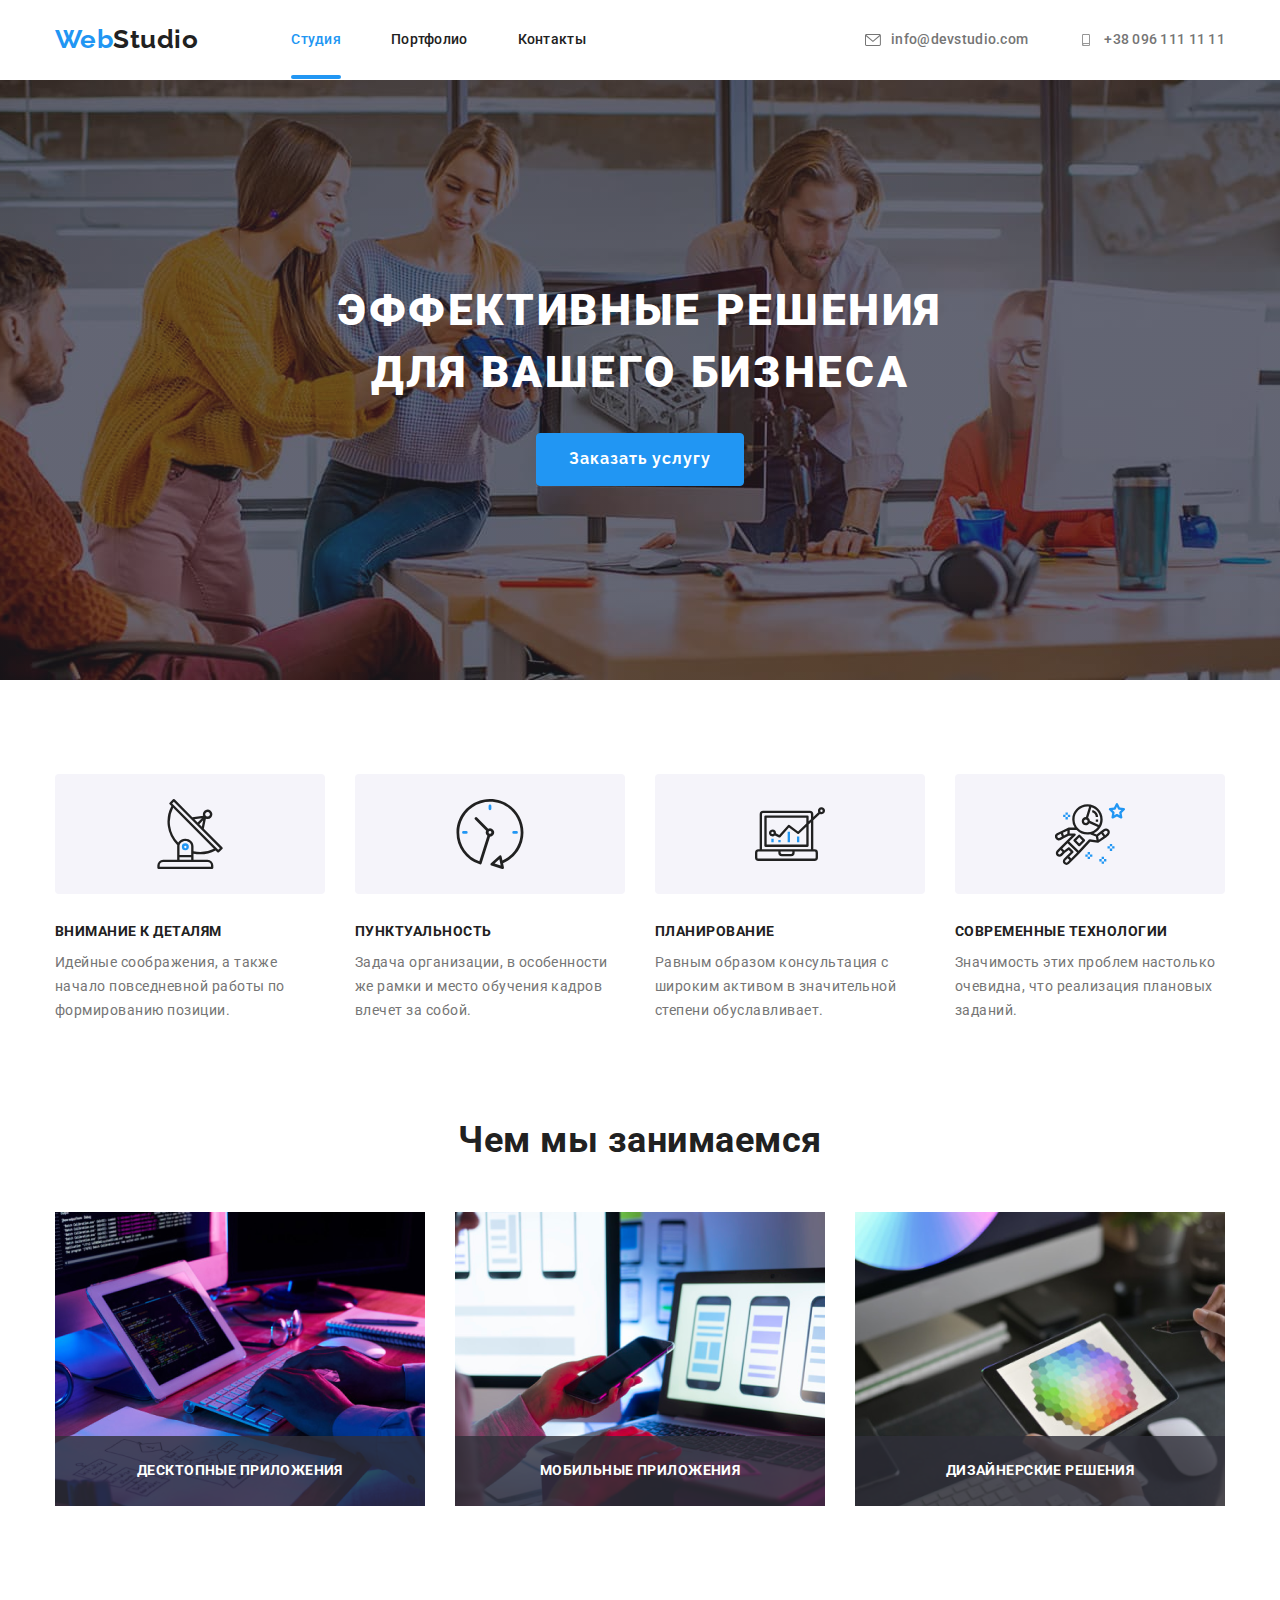
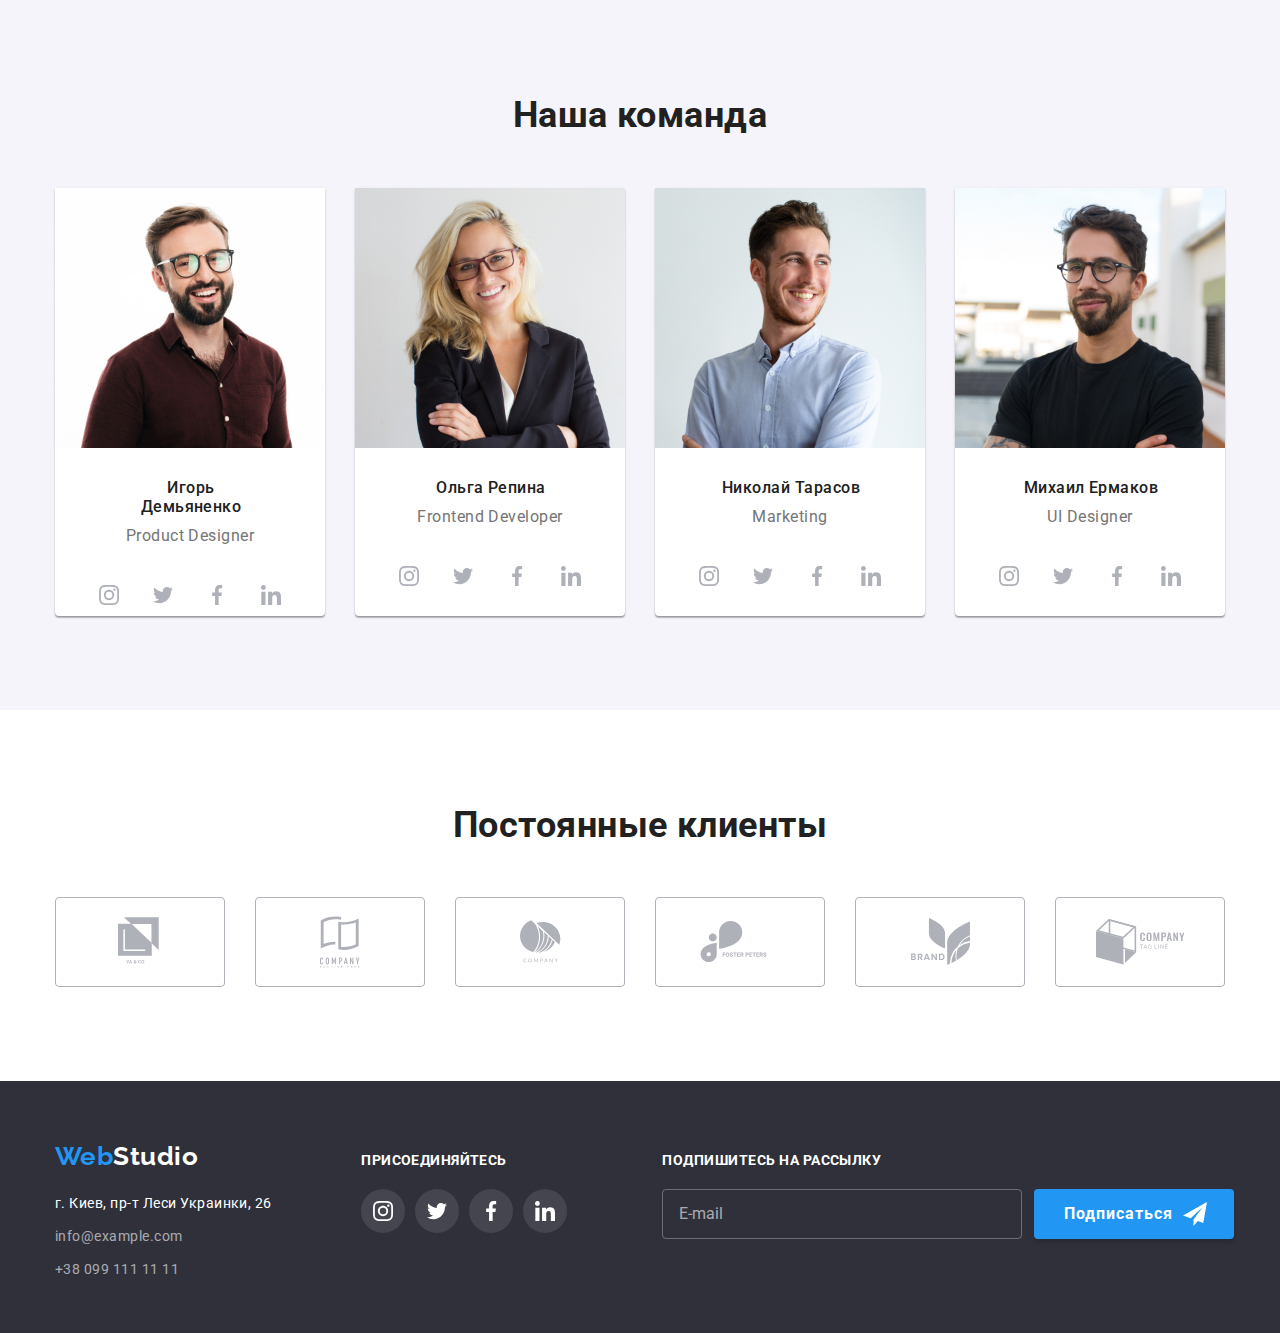
<file: index.html>
<!DOCTYPE html>
<html lang="ru">
<head>
    <meta charset="UTF-8">
    <meta name="viewport" content="width=device-width, initial-scale=1.0">
    <title>Web Studio</title>
    <link href="https://fonts.googleapis.com/css2?family=Oleo+Script&family=Raleway:wght@700&family=Roboto:wght@400;500;700;900&display=swap" rel="stylesheet">
    <link rel="stylesheet" href="https://cdnjs.cloudflare.com/ajax/libs/modern-normalize/1.0.0/modern-normalize.min.css">
    <link rel="stylesheet" href="./css/main.min.css">
</head>
<body>

<!--Header-->
<header>
    <div class="container container-header">
        <nav class="container-nav">
            <a class="logo" href="./"><span class="logo-one">Web</span>Studio</a>
            <ul class="list list-nav utility-mp">
                <li class="item">
                    <a class="header-link current" href="#"><span class="location">Студия</span></a>
                </li>
                <li class="item">
                    <a class="header-link" href="./portfolio.html" rel="noopener noreferel">Портфолио</a>
                </li>
                <li class="item">
                    <a class="header-link" href="#">Контакты</a>
                </li>
            </ul>
        </nav>
        <ul class="list list-contacts utility-mp">
            <li class="item">
                <a class="contacts-link" href="mailto:info@devstudio.com">
                <svg class="icon-link">
                    <use href="./images/sprite.svg#icon-envelope"></use>
                </svg>     
                info@devstudio.com
                </a>
            </li>
            <li class="item">
                <a class="contacts-link" href="tel:+380961111111">
                <svg class="icon-link smartphone">
                    <use href="./images/sprite.svg#icon-smartphone"></use>
                </svg>
                +38 096 111 11 11
                </a>
            </li>
        </ul>
    </div>
</header>

<main>
<!--Hero-->
    <section class="hero">

        <div class="container">
            <div class="container-width">
                <h1>
                    Эффективные решения для вашего бизнеса
                </h1>
        
                <button class="btn" type="button" data-modal-open>Заказать услугу</button>
            </div>
        </div>

        <div class="backdrop is-hidden" data-modal>
            <div class="modal">
                <button aria-label="Закрыть" class="btn-closed" data-modal-close>
                    <svg class="btn-closed-icon">
                        <use href="./images/sprite.svg#icon-close-btn"></use>
                    </svg>
                </button>

                <p class="form-overhead">Оставьте свои данные, мы вам перезвоним</p>
                <form class="form">
                    <label class="form-field">
                        <input type="text" class="form-input" name="user-name" required> 
                        <span class="form-label">Имя</span>
                        <svg class="form-icon">
                            <use href="./images/sprite.svg#icon-person-disabled"></use>
                        </svg>           
                    </label>

                    <label class="form-field">
                        <input type="tel" class="form-input" name="user-tel" min="10" pattern="[0-9]{10}" required>
                        <span class="form-label">Телефон</span>
                        <svg class="form-icon">
                            <use href="./images/sprite.svg#icon-phone-disabled"></use>
                        </svg>  
                    </label>

                    <label class="form-field">
                        <input type="email" class="form-input" name="user-mail" required autocomplete="on">
                        <span class="form-label">Почта</span>
                        <svg class="form-icon">
                            <use href="./images/sprite.svg#icon-mail-disabled"></use>
                        </svg> 
                    </label>

                    <label class="form-field">
                        <textarea class="text-message" name="user-message" cols="30" rows="5" placeholder="Введите текст"></textarea>
                        <span class="form-label">Комментарий</span>
                    </label>

                    <div class="policy-box">
                        <label class="check-field">
                            <input type="checkbox" class="checkbox visually-hidden" required>
                            <span class="check-icon"></span>
                            <span class="check-label">Соглашаюсь с рассылкой и принимаю</span>
                        </label>
                        <a href="" class="policy" target="_blank" rel="noopener noreferer">Условия договора</a>
                    </div>

                    <button type="submit" class="form-btn">Отправить</button>

                </form>
            </div>

        </div>

    </section>


<!-- Quality -->    
    <section class="section">

        <div class="container quality-container">
            <ul class="list list-quality utility-mp">
                <li class="quality-item">
                    <div class="box-icon">
                        <svg class="icon-antenna">
                            <use href="./images/sprite.svg#icon-antenna"></use>
                        </svg>
                    </div>
                    <h2>Внимание к деталям</h2>
                    <p class="description">Идейные соображения, а также начало повседневной работы по формированию позиции.</p>
                </li>
                <li class="quality-item">
                    <div class="box-icon">
                        <svg class="icon-antenna">
                            <use href="./images/sprite.svg#icon-clock"></use>
                        </svg>
                    </div>
                    <h2>Пунктуальность</h2>
                    <p class="description">Задача организации, в особенности же рамки и место обучения кадров влечет за собой.</p>
                </li>
                <li class="quality-item">
                    <div class="box-icon">
                        <svg class="icon-antenna">
                            <use href="./images/sprite.svg#icon-diagram"></use>
                        </svg>
                    </div>
                    <h2>Планирование</h2>
                    <p class="description">Равным образом консультация с широким активом в значительной степени обуславливает.</p>
                </li>
                <li class="quality-item">
                    <div class="box-icon">
                        <svg class="icon-antenna">
                            <use href="./images/sprite.svg#icon-astronaut"></use>
                        </svg>
                    </div>
                    <h2>Современные технологии</h2>
                    <p class="description">Значимость этих проблем настолько очевидна, что реализация плановых заданий.</p>
                </li>
            </ul>
        </div>

    </section>

<!-- Occupation -->
    <section class="occupation">

        <div class="container occupation-container">
            <h2 class="heading">Чем мы занимаемся</h2>

        <ul class="list utility-mp">
            <li class="occupation-item">
                    <a class="occupation-link" href="#"><img src="./images/computer.png" alt="Компьютер" width="370">
                        <div class="position-box">
                            <p class="position-text utility-mp">Десктопные приложения</p>
                        </div>
                    </a>
            </li>
            <li class="occupation-item">
                <a class="occupation-link" href="#"><img src="./images/laptop.png" alt="Ноутбук" width="370">
                    <div class="position-box">
                        <p class="position-text utility-mp">Мобильные приложения</p>
                    </div>
                </a>
            </li>
            <li class="occupation-item">
                <a class="occupation-link" href="#"><img src="./images/tablet.png" alt="Планшет" width="370">
                    <div class="position-box">
                        <p class="position-text utility-mp">Дизайнерские решения</p>
                    </div>
                </a>
            </li>
        </ul>

        </div>

    </section>

<!--Team-->    
    <section class="section team">
        
        <div class="container container-team">
            <h3 class="heading">Наша команда</h3>

        <ul class="list utility-mp">
            <li class="worker-item">
                <img src="./images/igor.jpg" alt="Игорь" width="270">
                <h3 class="heading-name">Игорь Демьяненко</h3>
                <p class="work utility-mp">Product Designer</p>
                <ul class="team-social-list utility-mp">
                    <li class="team-social-item"><a href="" class="team-social-link" target="_blank" rel="noopener noreferer" aria-label="Instagram">
                        <svg class="team-social-icon">
                            <use href="./images/sprite.svg#icon-instagram"></use>
                        </svg>
                    </a></li>
                    <li class="team-social-item"><a href="" class="team-social-link" target="_blank" rel="noopener noreferer" aria-label="Twitter">
                        <svg class="team-social-icon">
                            <use href="./images/sprite.svg#icon-twitter"></use>
                        </svg>
                    </a></li>
                    <li class="team-social-item"><a href="" class="team-social-link" target="_blank" rel="noopener noreferer" aria-label="Facebook">
                        <svg class="team-social-icon">
                            <use href="./images/sprite.svg#icon-facebook"></use>
                        </svg>
                    </a></li>
                    <li class="team-social-item"><a href="" class="team-social-link" target="_blank" rel="noopener noreferer" aria-label="LinkedIn">
                        <svg class="team-social-icon">
                            <use href="./images/sprite.svg#icon-linkedin"></use>
                        </svg>
                    </a></li>
                </ul>
            </li>
            <li class="worker-item">
                <img src="./images/olga.jpg" alt="Ольга" width="270">
                <h3 class="heading-name">Ольга Репина</h3>
                <p class="work utility-mp">Frontend Developer</p>
                <ul class="team-social-list utility-mp">
                    <li class="team-social-item"><a href="" class="team-social-link" target="_blank" rel="noopener noreferer" aria-label="Instagram">
                        <svg class="team-social-icon">
                            <use href="./images/sprite.svg#icon-instagram"></use>
                        </svg>
                    </a></li>
                    <li class="team-social-item"><a href="" class="team-social-link" target="_blank" rel="noopener noreferer" aria-label="Twitter">
                        <svg class="team-social-icon">
                            <use href="./images/sprite.svg#icon-twitter"></use>
                        </svg>
                    </a></li>
                    <li class="team-social-item"><a href="" class="team-social-link" target="_blank" rel="noopener noreferer" aria-label="Facebook">
                        <svg class="team-social-icon">
                            <use href="./images/sprite.svg#icon-facebook"></use>
                        </svg>
                    </a></li>
                    <li class="team-social-item"><a href="" class="team-social-link" target="_blank" rel="noopener noreferer" aria-label="LinkedIn">
                        <svg class="team-social-icon">
                            <use href="./images/sprite.svg#icon-linkedin"></use>
                        </svg>
                    </a></li>
                </ul>
            </li>
            <li class="worker-item">
                <img src="./images/nicholas.jpg" alt="Николай" width="270">
                <h3 class="heading-name">Николай Тарасов</h3>
                <p class="work utility-mp">Marketing</p>
                <ul class="team-social-list utility-mp">
                    <li class="team-social-item"><a href="" class="team-social-link" target="_blank" rel="noopener noreferer" aria-label="Instagram">
                        <svg class="team-social-icon">
                            <use href="./images/sprite.svg#icon-instagram"></use>
                        </svg>
                    </a></li>
                    <li class="team-social-item"><a href="" class="team-social-link" target="_blank" rel="noopener noreferer" aria-label="Twitter">
                        <svg class="team-social-icon">
                            <use href="./images/sprite.svg#icon-twitter"></use>
                        </svg>
                    </a></li>
                    <li class="team-social-item"><a href="" class="team-social-link" target="_blank" rel="noopener noreferer" aria-label="Facebook">
                        <svg class="team-social-icon">
                            <use href="./images/sprite.svg#icon-facebook"></use>
                        </svg>
                    </a></li>
                    <li class="team-social-item"><a href="" class="team-social-link" target="_blank" rel="noopener noreferer" aria-label="LinkedIn">
                        <svg class="team-social-icon">
                            <use href="./images/sprite.svg#icon-linkedin"></use>
                        </svg>
                    </a></li>
                </ul>
            </li>
            <li class="worker-item">
                <img src="./images/michael.jpg" alt="Михаил" width="270">
                <h3 class="heading-name">Михаил Ермаков</h3>
                <p class="work utility-mp">UI Designer</p>
                <ul class="team-social-list utility-mp">
                    <li class="team-social-item"><a href="" class="team-social-link" target="_blank" rel="noopener noreferer" aria-label="Instagram">
                        <svg class="team-social-icon">
                            <use href="./images/sprite.svg#icon-instagram"></use>
                        </svg>
                    </a></li>
                    <li class="team-social-item"><a href="" class="team-social-link" target="_blank" rel="noopener noreferer" aria-label="Twitter">
                        <svg class="team-social-icon">
                            <use href="./images/sprite.svg#icon-twitter"></use>
                        </svg>
                    </a></li>
                    <li class="team-social-item"><a href="" class="team-social-link" target="_blank" rel="noopener noreferer" aria-label="Facebook">
                        <svg class="team-social-icon">
                            <use href="./images/sprite.svg#icon-facebook"></use>
                        </svg>
                    </a></li>
                    <li class="team-social-item"><a href="" class="team-social-link" target="_blank" rel="noopener noreferer" aria-label="LinkedIn">
                        <svg class="team-social-icon">
                            <use href="./images/sprite.svg#icon-linkedin"></use>
                        </svg>
                    </a></li>
                </ul>
            </li>
        </ul>
        </div>

    </section>

<!-- Client -->
    <section class="section">
        <div class="container">
            <h3 class="heading">Постоянные клиенты</h3>
        <ul class="list utility-mp">
            <li class="client-item"><a href="" class="client-link" target="_blank" rel="noopener noreferer">
                <svg class="client-icon one">
                    <use href="./images/sprite.svg#icon-logo-1"></use>
                </svg>
            </a></li>
            <li class="client-item"><a href="" class="client-link" target="_blank" rel="noopener noreferer">
                <svg class="client-icon two">
                    <use href="./images/sprite.svg#icon-logo-2"></use>
                </svg>
            </a></li>
            <li class="client-item"><a href="" class="client-link" target="_blank" rel="noopener noreferer">
                <svg class="client-icon three">
                    <use href="./images/sprite.svg#icon-logo-3"></use>
                </svg>
            </a></li>
            <li class="client-item"><a href="" class="client-link" target="_blank" rel="noopener noreferer">
                <svg class="client-icon four">
                    <use href="./images/sprite.svg#icon-logo-4"></use>
                </svg>
            </a></li>
            <li class="client-item"><a href="" class="client-link" target="_blank" rel="noopener noreferer">
                <svg class="client-icon five">
                    <use href="./images/sprite.svg#icon-logo-5"></use>
                </svg>
            </a></li>
            <li class="client-item"><a href="" class="client-link" target="_blank" rel="noopener noreferer">
                <svg class="client-icon six">
                    <use href="./images/sprite.svg#icon-logo-6"></use>
                </svg>
            </a></li>
        </ul>
        </div>
    </section>
</main>

<!--Footer-->
<footer>

    <div class="container container-footer">

    <div class="addres-container">
        <a class="logo logo-footer" href="#"><span>Web</span><span class="logo-two">Studio</span></a>

    <address class="item-address">

    <ul class="contacts-street utility-mp">
        <li class="contacts-list">
            <span class="street contacts-footer">г. Киев, пр-т Леси Украинки, 26</span>
        </li>
        <li class="contacts-list">
            <a class="contacts-footer" href="mailto:info@example.com">info@example.com</a>
        </li>
        <li class="contacts-list">
            <a class="contacts-footer" href="tel:+380991111111">+38 099 111 11 11</a>
        </li>
    </ul>

    </address>
    </div>

    <div class="link-container">
        <p>Присоединяйтесь</p>
        <ul class="footer-social-list utility-mp">
            <li class="footer-social-item"><a href="" class="footer-social-link" target="_blank" rel="noopener noreferer" aria-label="Instagram">
                <svg class="footer-social-icon">
                    <use href="./images/sprite.svg#icon-instagram"></use>
                </svg>
            </a></li>
            <li class="footer-social-item"><a href="" class="footer-social-link" target="_blank" rel="noopener noreferer" aria-label="Twitter">
                <svg class="footer-social-icon">
                    <use href="./images/sprite.svg#icon-twitter"></use>
                </svg>
            </a></li>
            <li class="footer-social-item"><a href="" class="footer-social-link" target="_blank" rel="noopener noreferer" aria-label="Facebook">
                <svg class="footer-social-icon">
                    <use href="./images/sprite.svg#icon-facebook"></use>
                </svg>
            </a></li>
            <li class="footer-social-item"><a href="" class="footer-social-link" target="_blank" rel="noopener noreferer" aria-label="LinkedIn">
                <svg class="footer-social-icon">
                    <use href="./images/sprite.svg#icon-linkedin"></use>
                </svg>
            </a></li>
        </ul>
    </div>

    <div class="form-container">
        <p>Подпишитесь на рассылку</p>
        <form class="footer-form">
            <input type="email" class="footer-input" name="user-mail" placeholder="E-mail">
            <button type="submit" class="send-btn">
            Подписаться
            <svg class="send-icon">
                <use href="./images/sprite.svg#icon-send"></use>
            </svg>
            </button>
        </form>
    </div>

    </div>

</footer>

<script src="./js/modal.js"></script>
</body>
</html>
</file>
<file: css/main.min.css>
body{font-family:'Roboto', sans-serif;letter-spacing:0.03em;color:#757575}li,a{list-style:none;text-decoration:none}h1,h2,h3{margin-top:0}img{display:block;width:100%;height:auto}p{margin:0;padding:0}.list{display:flex}.utility-mp{padding:0;margin:0}.visually-hidden{position:absolute;width:1px;height:1px;margin:-1px;border:0;padding:0;overflow:hidden;clip:rect(0 0 0 0)}.container{width:1200px;padding-left:15px;padding-right:15px;margin-left:auto;margin-right:auto}.section{padding-top:94px;padding-bottom:94px}.heading{margin-bottom:50px;color:#212121;font-weight:700;font-size:36px;line-height:1.2;text-align:center}.header-line{border-bottom:1px solid #ECECEC}.container-nav{display:flex}.logo{padding-bottom:25px;padding-top:24px;margin-right:93px;color:#212121;font-family:'Raleway', sans-serif;font-size:26px;line-height:1.2;font-weight:700}.logo .logo-one{color:#2196F3}.list-nav .item:not(:last-child){margin-right:50px}.header-link{position:relative;display:block;padding-top:32px;padding-bottom:32px;color:#212121;font-weight:500;font-size:14px;line-height:1.1;letter-spacing:0.02em;transition:color 250ms cubic-bezier(0.4, 0, 0.2, 1)}.header-link:hover,.header-link:focus{color:#2196F3}.header-link .location:focus,.header-link .location:hover{color:#212121}.location{padding-top:32px;padding-bottom:32px;color:#2196F3;transition:color 250ms cubic-bezier(0.4, 0, 0.2, 1)}.location::after{position:absolute;left:0;bottom:0;content:"";display:inline-block;width:100%;height:4px;border-radius:2px;background-color:#2196F3;transition:background-color 250ms cubic-bezier(0.4, 0, 0.2, 1)}.location:hover::after{background-color:#212121}.list-contacts{margin-left:auto}.list-contacts .item+.item{margin-left:50px}.contacts-link{display:flex;align-items:center;color:#757575;font-weight:500;font-size:14px;line-height:1.1;letter-spacing:0.02em;transition:color 250ms cubic-bezier(0.4, 0, 0.2, 1)}.contacts-link:hover,.contacts-link:focus{color:#2196F3}.contacts-link:hover .icon-link,.contacts-link:focus .icon-link{fill:#2196F3}.icon-link{width:16px;height:12px;margin-right:10px;fill:#757575;transition:fill 250ms cubic-bezier(0.4, 0, 0.2, 1)}.icon-link .smartphone{width:10px;height:16px}.btn{padding:10px 32px;display:inline-block;border:1px solid #2196F3;border-radius:4px;background-color:#2196F3;color:#fff;font-family:'Raleway', sans-serif;font-weight:700;font-size:16px;line-height:1.9;align-items:center;text-align:center;letter-spacing:0.06em;cursor:pointer}.backdrop{position:fixed;top:0;left:0;width:100%;height:100%;background-color:rgba(0,0,0,0.2);opacity:1;transition:opacity 250ms cubic-bezier(0.4, 0, 0.2, 1);z-index:99}.backdrop.is-hidden{opacity:0;pointer-events:none}.backdrop.is-hidden .modal{transform:translate(-50%, -50%) scale(0.9)}.modal{position:absolute;top:50%;left:50%;min-width:539px;min-height:580px;padding:8px;border-radius:4px;background-color:white;box-shadow:0px 1px 3px rgba(0,0,0,0.12),0px 1px 1px rgba(0,0,0,0.14),0px 2px 1px rgba(0,0,0,0.2);transform:translate(-50%, -50%) scale(1);transition:transform 250ms cubic-bezier(0.4, 0, 0.2, 1)}.btn-closed{display:flex;justify-content:center;align-items:center;margin-left:auto;padding:6px 6px;width:30px;height:30px;border:1px solid rgba(0,0,0,0.1);border-radius:50%;background-color:transparent;cursor:pointer}.btn-closed:hover .btn-closed-icon,.btn-closed:focus .btn-closed-icon{fill:#2196F3}.btn-closed-icon{width:18px;height:18px;fill:#000000;transition:fill 250ms cubic-bezier(0.4, 0, 0.2, 1)}.form-overhead{margin-bottom:30px;font-weight:700;font-size:20px;line-height:1.15;text-align:center;color:#212121}.form{display:flex;flex-direction:column;align-items:center;padding-right:40px;padding-left:40px}.form-field{width:448px;position:relative;cursor:pointer}.form-field:nth-child(-n+3){margin-bottom:28px}.form-input{width:100%;border:1px solid rgba(33,33,33,0.2);border-radius:4px;padding:11px 42px;font-weight:400;font-size:12px;line-height:1.16;letter-spacing:0.01em;color:#757575;outline:none}.form-input:focus{border-color:#2196F3}.form-input:focus ~ .form-icon{fill:#2196F3}.form-label{position:absolute;top:0;left:0;transform:translateY(-120%);font-weight:400;font-size:12px;line-height:1.16;letter-spacing:0.01em;color:#757575}.form-icon{position:absolute;left:0;top:50%;transform:translateY(-50%);width:18px;height:18px;margin-left:12px}.text-message{width:100%;height:120px;border:1px solid rgba(33,33,33,0.2);border-radius:4px;margin-bottom:20px;padding:12px 16px;font-weight:400;font-size:12px;line-height:1.16;letter-spacing:0.01em;color:#757575;resize:none;outline:none}.text-message:focus{border-color:#2196F3}.text-message::placeholder{font-weight:400;font-size:12px;line-height:1.16;letter-spacing:0.01em;color:rgba(117,117,117,0.5)}.policy-box{margin-bottom:30px}.check-field{position:relative;cursor:pointer}.checkbox:checked+.check-icon{background-image:url(../images/checkbox/icon-check.svg),url(../images/checkbox/chek-enabled.svg)}.check-icon{position:absolute;top:50%;left:0;transform:translateY(-50%);width:16px;height:15px;background-image:url(../images/checkbox/chek-disabled.svg)}.check-label{padding-left:24px;font-weight:400;font-size:14px;line-height:1.71;color:#757575}.policy{font-weight:400;font-size:14px;line-height:1.71;text-decoration-line:underline;color:#2196F3;cursor:pointer}.form-btn{width:200px;padding:10px 55px;margin-left:auto;margin-right:auto;font-size:16px;font-weight:700;letter-spacing:0.06em;line-height:1.87;color:#fff;background-color:#2196F3;box-shadow:0px 4px 4px rgba(0,0,0,0.15);border-radius:4px;border-color:#2196F3;border-style:solid;cursor:pointer}.team-social-list{display:inline-flex;margin-top:28px}.team-social-item:not(:last-child){margin-right:10px}.team-social-link{display:flex;justify-content:center;align-items:center;border-radius:50%;width:44px;height:44px;transition:background-color 250ms cubic-bezier(0.4, 0, 0.2, 1)}.team-social-link:hover,.team-social-link:focus{background-color:#2196F3}.team-social-link:hover .team-social-icon,.team-social-link:focus .team-social-icon{fill:#fff}.team-social-icon{fill:#AFB1B8;width:20px;height:20px;transition:fill 250ms cubic-bezier(0.4, 0, 0.2, 1)}.link-container{display:flex;flex-direction:column;align-items:flex-start;margin-left:70px;padding-top:12px}.link-container p{font-weight:700;font-size:14px;line-height:1.14;letter-spacing:0.03em;text-transform:uppercase;color:#fff}.footer-social-list{display:inline-flex;margin-top:20px}.footer-social-item:not(:last-child){margin-right:10px}.footer-social-link{display:flex;justify-content:center;align-items:center;border-radius:50%;width:44px;height:44px;background-color:rgba(255,255,255,0.1);transition:background-color 250ms cubic-bezier(0.4, 0, 0.2, 1)}.footer-social-link:hover,.footer-social-link:focus{background-color:#2196F3}.footer-social-icon{fill:#fff;width:20px;height:20px}.form-container{margin-left:95px;padding-top:12px}.form-container p{margin-bottom:20px;font-weight:700;font-size:14px;line-height:1.14;text-transform:uppercase;color:#fff}.footer-form{display:flex}.footer-input{width:360px;height:50px;border:1px solid rgba(255,255,255,0.3);border-radius:4px;margin-right:12px;padding:15px 16px;font-weight:400;font-size:16px;line-height:1.25;color:#fff;background-color:transparent}.footer-input::placeholder{font-weight:400;font-size:16px;line-height:1.25;color:rgba(255,255,255,0.6)}.send-btn{display:flex;align-items:center;border-radius:4px;border-style:solid;border-color:#2196F3;min-width:200px;padding-left:28px;font-weight:700;font-size:16px;line-height:1.87;letter-spacing:0.06em;background-color:#2196F3;box-shadow:0px 4px 4px rgba(0,0,0,0.15);color:#fff;cursor:pointer;transition:background-color 250ms cubic-bezier(0.4, 0, 0.2, 1),color 250ms cubic-bezier(0.4, 0, 0.2, 1),border-color 250ms cubic-bezier(0.4, 0, 0.2, 1)}.send-icon{width:24px;height:24px;margin:10px;fill:#fff;transition:fill 250ms cubic-bezier(0.4, 0, 0.2, 1)}.send-btn:hover,.send-btn:focus{color:#2196F3;background-color:#fff;border-color:#fff}.send-btn:hover .send-icon,.send-btn:focus .send-icon{fill:#2196F3}.container-header{display:flex;align-items:center}.hero{min-height:600px;background-color:#2F303A;background-image:linear-gradient(rgba(47,48,58,0.4), rgba(47,48,58,0.4)),url(../images/hero.jpg);background-repeat:no-repeat;background-position:center top;background-size:cover}.container-width{padding-top:200px;width:630px;height:600px;margin-left:auto;margin-right:auto;text-align:center}h1{margin-bottom:30px;color:#fff;font-weight:900;font-size:44px;line-height:1.4;text-align:center;letter-spacing:0.06em;text-transform:uppercase}.list-quality .quality-item{width:270px;height:251px}.quality-item:not(:last-child){margin-right:30px}.box-icon{display:flex;justify-content:center;align-items:center;min-height:120px;background-color:#F5F4FA;border-radius:4px}.icon-antenna{width:70px;height:70px}.list-quality h2{margin-top:30px;color:#212121;font-weight:700;font-size:14px;line-height:1.1;text-transform:uppercase}.list-quality .description{font-weight:400;font-size:14px;line-height:1.7}.occupation{padding-bottom:94px}.occupation-item:not(:last-child){margin-right:30px}.occupation-link{display:block;position:relative}.position-box{position:absolute;left:0;bottom:0;width:100%;height:70px;padding:27px 82px;background-color:rgba(47,48,58,0.8)}.position-text{font-weight:bold;font-size:14px;line-height:1.14;text-align:center;letter-spacing:0.03em;text-transform:uppercase;color:#fff}.team{background:#F5F4FA}.worker-item{width:270px;height:428px;border-radius:0px 0px 4px 4px;background-color:#fff;box-shadow:0px 1px 3px rgba(0,0,0,0.12),0px 1px 1px rgba(0,0,0,0.14),0px 2px 1px rgba(0,0,0,0.2);text-align:center}.worker-item:not(:last-child){margin-right:30px}.heading-name{margin-top:0;margin-bottom:10px;padding-top:30px;padding-left:60px;padding-right:58px;color:#212121;font-weight:500;font-size:16px;line-height:1.2}.work{font-weight:400;font-size:16px;line-height:1.2}.client-item:not(:last-child){margin-right:30px}.client-link{display:flex;justify-content:center;align-items:center;width:170px;height:90px;border:1px solid #AFB1B8;border-radius:4px;transition:border 250ms cubic-bezier(0.4, 0, 0.2, 1)}.client-link:hover,.client-link:focus{border-color:#2196F3}.client-link:hover .client-icon,.client-link:focus .client-icon{fill:#2196F3}.client-icon{fill:#AFB1B8;transition:fill 250ms cubic-bezier(0.4, 0, 0.2, 1)}.one{width:45px;height:50px}.two{width:40px;height:52px}.three{width:41px;height:43px}.four{width:80px;height:42px}.five{width:59px;height:47px}.six{width:89px;height:46px}footer{background-color:#2F303A}.container-footer{padding-top:60px;height:252px;display:flex}.logo-footer{color:#2196F3}.logo-two{color:#fff}.contacts-street{margin-top:20px}.contacts-list:not(:last-child){margin-bottom:9px}.item-address .street{color:#fff}.contacts-footer{color:rgba(255,255,255,0.6);font-weight:400;font-size:14px;line-height:1.7;font-style:normal}
/*# sourceMappingURL=main.min.css.map */
</file>
